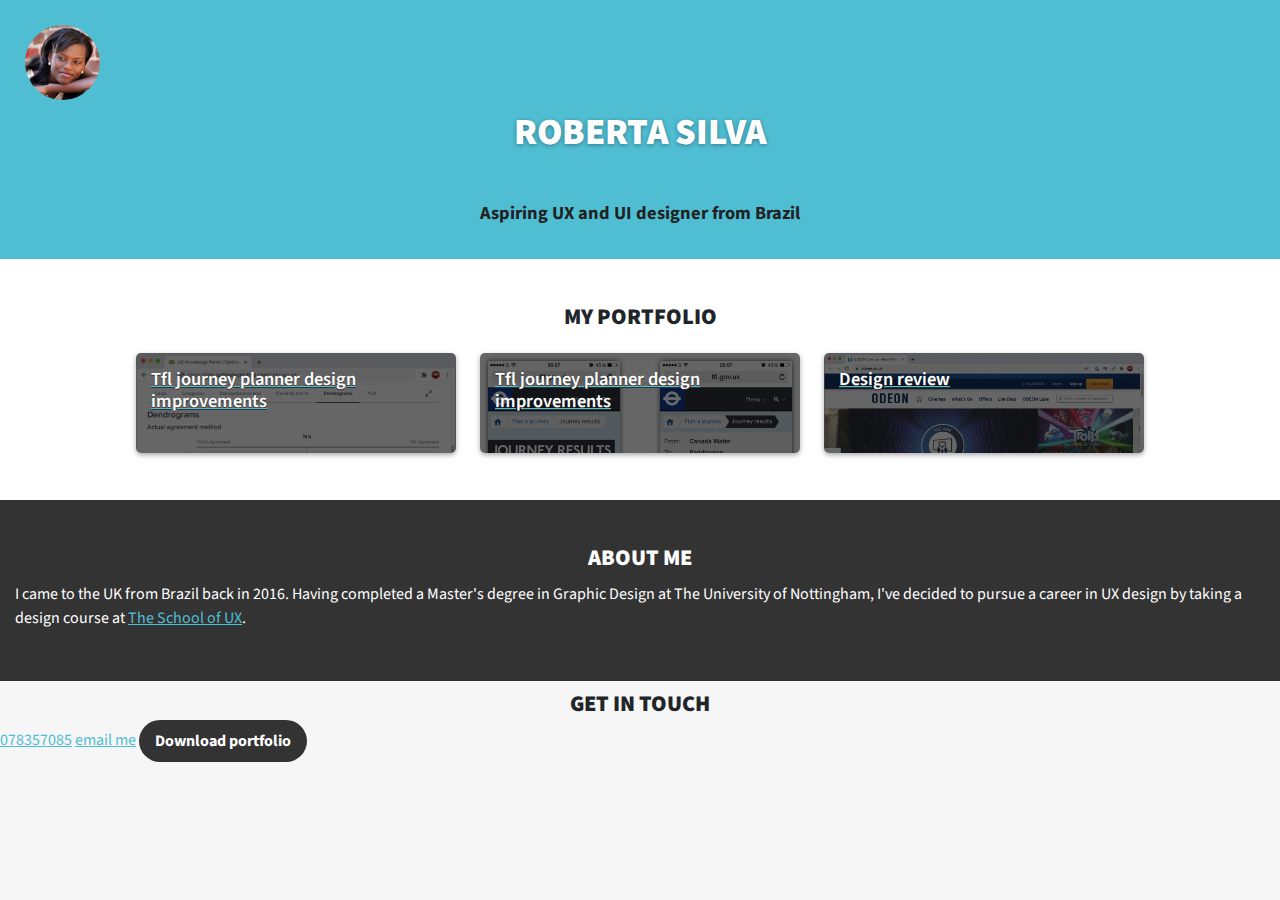
<file: index.html>
<!DOCTYPE html>
<html>

<!-- Head section where we define page metadata and reference CSS style -->
<head>
    
    <!-- Page title displayed in browser titlebar and search engines -->
    <title>UX Portfolio Roberts Silva</title>

    <!-- Below makes our page mobile-friendly -->
    <meta name="viewport" content="width=device-width, initial-scale=1">

    <!-- Section for CSS -->
    <!-- Reference to Bootstrap stylesheet -->
<link rel="stylesheet" href="css/bootstrap.css">
    
    <!-- Reference to our stylesheet -->
    <link rel="stylesheet" href="css/styles.css">

    <!-- Reference to Google Fonts stylesheet -->
<link rel="preconnect" href="https://fonts.googleapis.com">
<link rel="preconnect" href="https://fonts.gstatic.com" crossorigin>
<link href="https://fonts.googleapis.com/css2?family=Source+Sans+3:wght@400;600;700;900&display=swap" rel="stylesheet">
    
</head>

<!-- Body section where we add content -->
<body>
    <header>
        <img src="images/photo-author.jpg" width="75" height="75" class="photo">
        <h1>Roberta Silva</h1>
        <h2>Aspiring UX and UI designer from Brazil</h2>
    </header>

    <div class="projects">
        <h3>My portfolio</h3>
        <div class="row justify-content-center">
            <div class="project col-10 col-md-3" style="background-image: url(images/project-information-architecture.jpg)">
                <a href="project.html">
                    <h4>Tfl journey planner design improvements</h4>
                </a>
            </div>
            <div class="project col-10 col-md-3" style="background-image: url(images/project-design-improvements.png)">
                <a href="project.html">
                    <h4>Tfl journey planner design improvements</h4>
                </a>
            </div>
            <div class="project col-10 col-md-3" style="background-image: url(images/project-design-review.jpg)">
                <a href="project.html">
                    <h4>Design review</h4>
                </a>
            </div>
        </div>
    </div>

    <div class="about">
        <h3>About me</h3>
        <p>I came to the UK from Brazil back in 2016. Having completed a Master's degree in Graphic Design at The University of Nottingham, I've decided to pursue a career in UX design by taking a design course at <a href="https://schoolofux.com">The School of UX</a>.</p>
    </div>

    <footer>
        <h3>Get in touch</h3>
        <a href="tel:078357085">078357085</a>
        <a href="mailto:mail@robertasilva.com">email me</a>
        <a href="portfolio.pdf" class="btn-primary">Download portfolio</a>
    </footer>
</body>
</html>
</file>
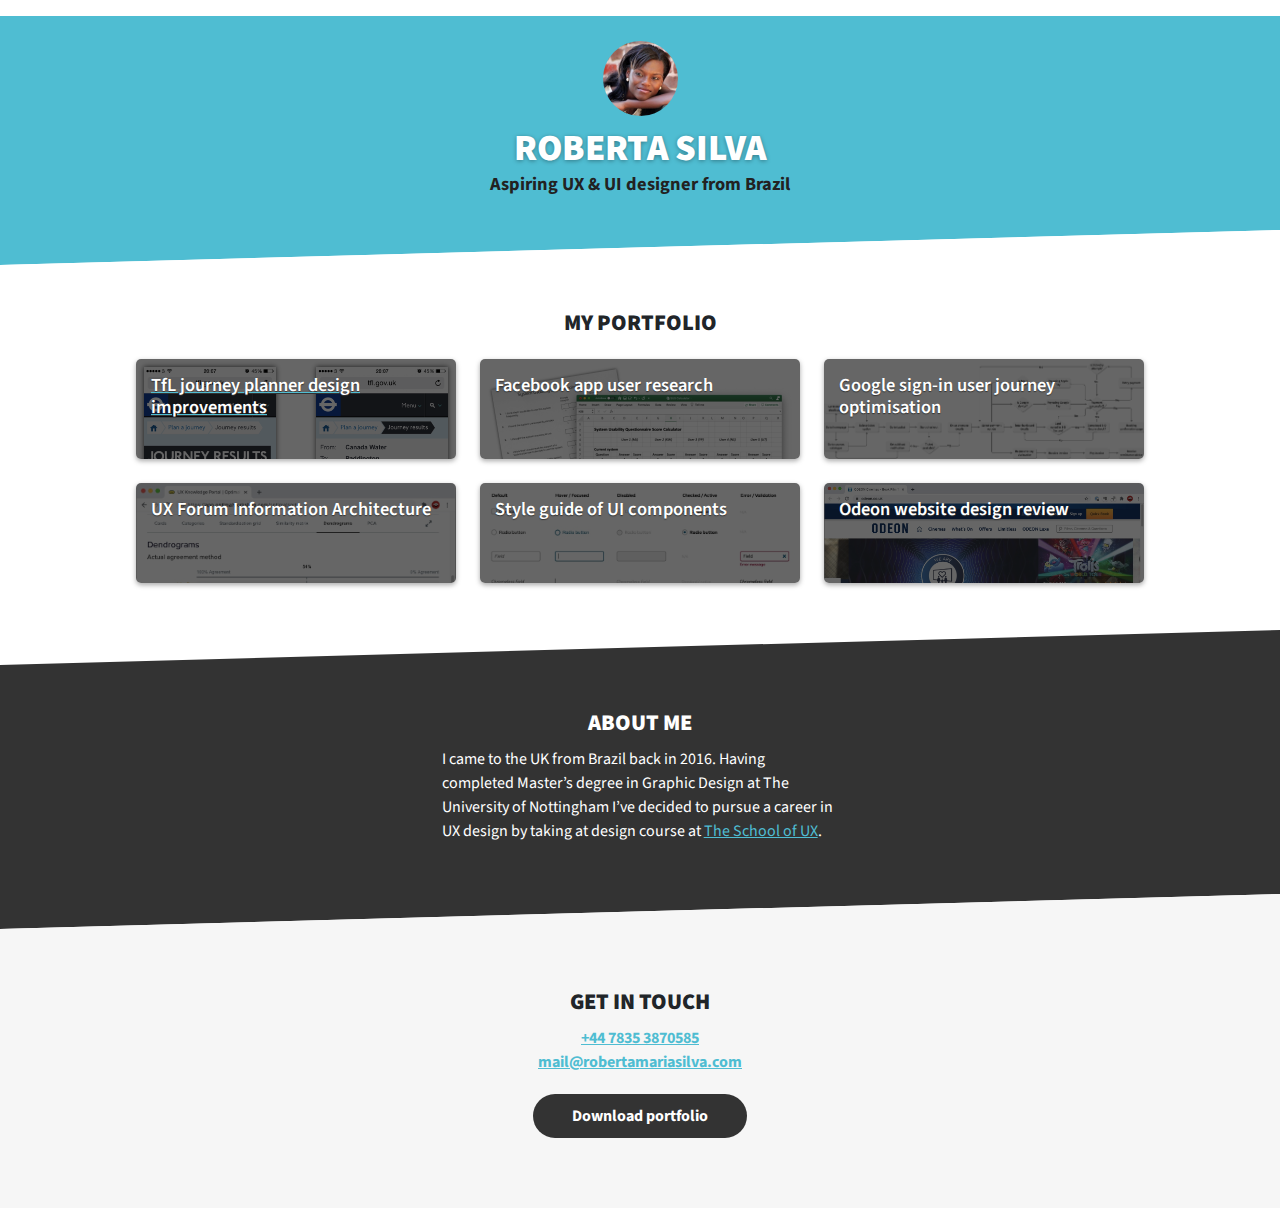
<file: index-final.html>
<!DOCTYPE html>
<html>

<!-- Head section where we define page metadata and reference CSS style -->
<head>
    
    <!-- Page title displayed in browser titlebar and search engines -->
    <title>Violetta Lankorska Portfolio</title>

    <!-- Below makes our page mobile-friendly -->
    <meta name="viewport" content="width=device-width, initial-scale=1">

    <!-- Section for CSS -->
    <!-- Reference to Bootstrap stylesheet -->
    <link rel="stylesheet" href="css/bootstrap.css">

    <!-- Reference to our stylesheet -->
    <link rel="stylesheet" href="css/styles-final.css">

    <!-- Reference to Google Fonts stylesheet -->
    <link rel="stylesheet" href="https://fonts.googleapis.com/css?family=Source+Sans+Pro:400,600,700,900">

</head>

<!-- Body section where we add content -->
<body>

    <p></p>
    <header>
        <div class="row justify-content-center">
            <img class="photo" src="images/photo-author.jpg" width="75" height="75">
        </div>
        
        <h1>Roberta Silva</h1>

        <h2>Aspiring UX &amp; UI designer from Brazil</h2>

    </header>
    
    <svg xmlns="http://www.w3.org/2000/svg" 
       viewBox="0 0 100 100" preserveAspectRatio="none"
       width="100%" height="35">
        <polygon fill="#4FBDD2" points="0,100 100,0 0,0"/>
        <polygon fill="white" points="0,100 100,0 100,100"/>
    </svg>

    <div class="projects">
        <h3>My portfolio</h3>
        
        <div class="row justify-content-center">
            
            <div class="project col-10 col-md-3" style="background-image: url(images/project-design-improvements.png);" tabindex="0">
                <a href="project-final.html">
                    <h4 class="title">TfL journey planner design improvements</h4>
                </a>
            </div>
            
            <div class="project col-10 col-md-3" style="background-image: url(images/project-user-research.jpg);" tabindex="0">
                <h4 class="title">Facebook app user research</h4>
            </div>            
            
            <div class="project col-10 col-md-3" style="background-image: url(images/project-user-journey.jpg);" tabindex="0">
                <h4 class="title">Google sign-in user journey optimisation</h4>
            </div>             
            
            <div class="project col-10 col-md-3" style="background-image: url(images/project-information-architecture.jpg);" tabindex="0">
                <h4 class="title">UX Forum Information Architecture</h4>
            </div>            
            
            <div class="project col-10 col-md-3" style="background-image: url(images/project-style-guide.jpg);" tabindex="0">
                <h4 class="title">Style guide of UI components</h4>
            </div>            

            <div class="project col-10 col-md-3" style="background-image: url(images/project-design-review.jpg);" tabindex="0">
                <h4 class="title">Odeon website design review</h4>
            </div>
        </div>
    </div>
    
    <svg xmlns="http://www.w3.org/2000/svg" 
       viewBox="0 0 100 100" preserveAspectRatio="none"
       width="100%" height="35">
        <polygon fill="white" points="0,100 100,0 0,0"/>
        <polygon fill="#333333" points="0,100 100,0 100,100"/>
    </svg>
    
    <div class="about">
        <h3>About me</h3>
        
        <div class="row justify-content-center"> 
            <p class="col-10 col-md-4">
                I came to the UK from Brazil back in 2016. Having completed Master’s degree in Graphic Design at The University of Nottingham I’ve decided to pursue a career in UX design by taking at design course at <a href="https://schoolofux.com">The School of UX</a>.
            </p>
        </div>
    </div>
    
    <svg xmlns="http://www.w3.org/2000/svg" 
       viewBox="0 0 100 100" preserveAspectRatio="none"
       width="100%" height="35">
        <polygon fill="#333333" points="0,100 100,0 0,0"/>
        <polygon fill="#F6F6F6" points="0,100 100,0 100,100"/>
    </svg>    
    
    <footer>
        <h3>Get in touch</h3>
        
        <div class="row justify-content-center">        
            <a class="col-12" href="tel:+44 7835 3870585">+44 7835 3870585</a>
            <a class="col-12" href="mailto:mail@robertamariasilva.com">mail@robertamariasilva.com</a>
            <a class="btn-primary col-8 col-md-3 col-lg-2" href="portfolio.pdf">Download portfolio</a>
        </div>
    </footer>
    
</body>
</html>
</file>
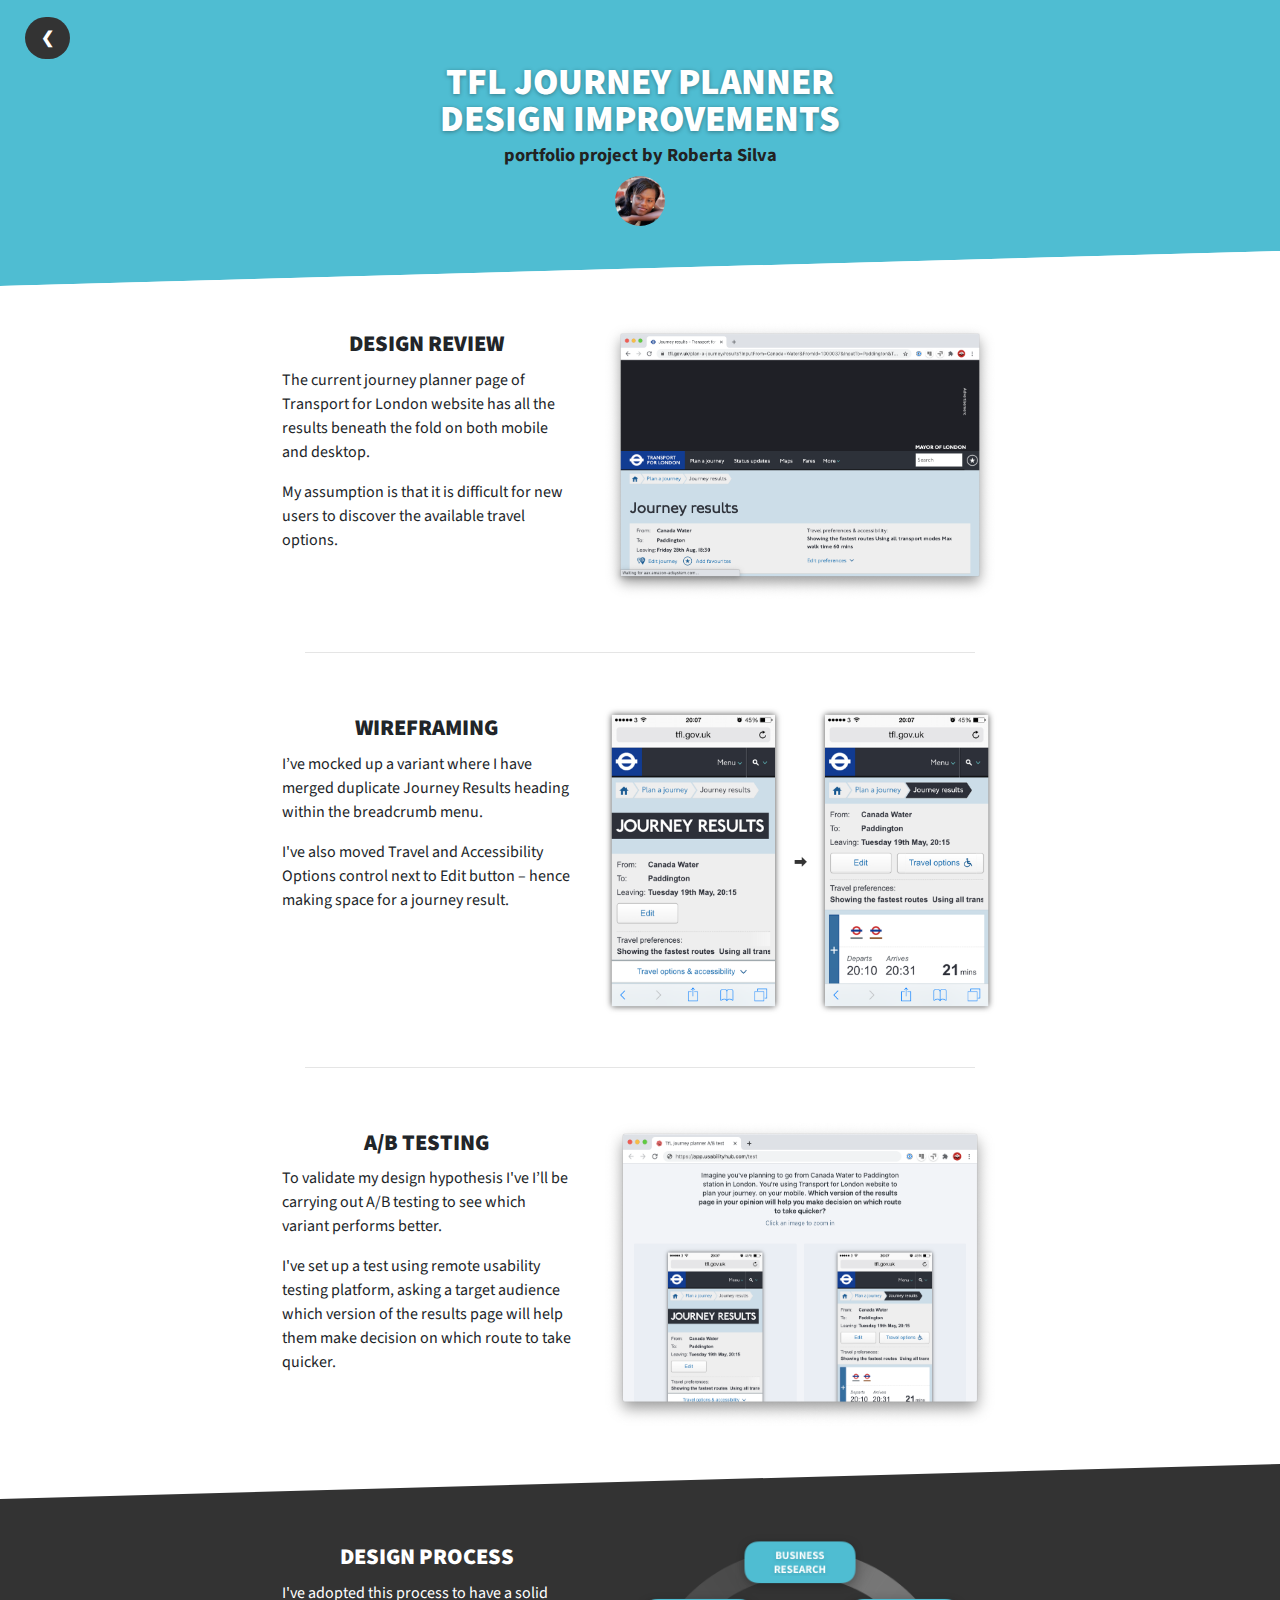
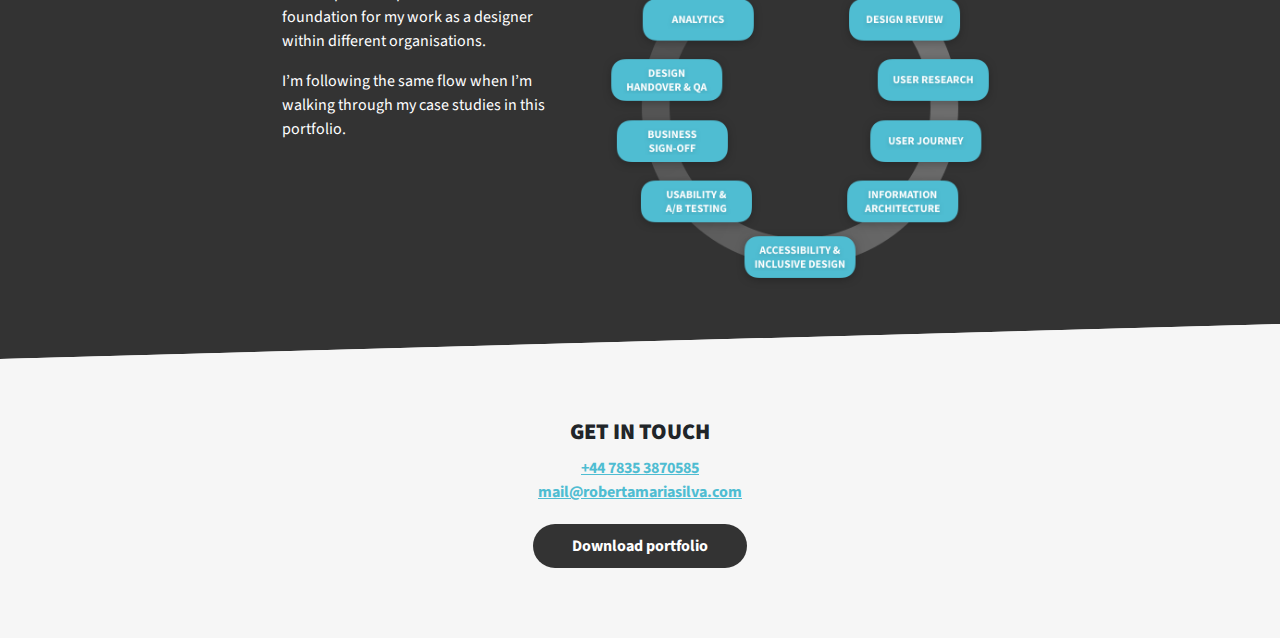
<file: project-final.html>
<!DOCTYPE html>
<html>

<!-- Head section where we define page metadata and reference CSS style -->

<head>

    <!-- Page title displayed in browser titlebar and search engines -->
    <title>TfL journey planner design improvements &ndash; project by Roberta Silva</title>

    <!-- Below makes our page mobile-friendly -->
    <meta name="viewport" content="width=device-width, initial-scale=1">

    <!-- Section for CSS -->
    <!-- Reference to Bootstrap stylesheet -->
    <link rel="stylesheet" href="css/bootstrap.css">

    <!-- Reference to our stylesheet -->
    <link rel="stylesheet" href="css/styles-final.css">

    <!-- Reference to Google Fonts stylesheet -->
    <link rel="stylesheet" href="https://fonts.googleapis.com/css?family=Source+Sans+Pro:400,600,700,900">

    <!-- Reference to our icons font stylesheet -->
    <link rel="stylesheet" href="css/icons.css">

</head>

<!-- Body section where we add content -->
<body>

    <header>
        <a href="index-final.html" class="btn-primary">&#10094;</a>        
        
        <h1>TfL journey planner<br/> design improvements</h1>

        <h2>portfolio project by Roberta Silva</h2>
        
        <div class="row justify-content-center">
            <img class="photo" src="images/photo-author.jpg" width="50" height="50">
        </div>
    </header>
    
    <svg xmlns="http://www.w3.org/2000/svg" 
       viewBox="0 0 100 100" preserveAspectRatio="none"
       width="100%" height="35">
        <polygon fill="#4FBDD2" points="0,100 100,0 0,0"/>
        <polygon fill="white" points="0,100 100,0 100,100"/>
    </svg>

    <div class="projects">
        <div class="row justify-content-center">
            <div class="col-10 col-md-3">
                <h3>Design review</h3>
                <p>
                    The current journey planner page of Transport for London website has all the results beneath the fold on both mobile and desktop.
                </p>
                <p>
                    My assumption is that it is difficult for new users to discover the available travel options.
                </p>                
            </div>
            
            <div class="col-10 col-md-4">
                <img class="img-fluid" src="images/project-design-improvements-desktop.png">
            </div>  
        </div>
    </div>    
    
    <hr class="col-6" />    

    <div class="projects">
        <div class="row justify-content-center">
            <div class="col-10 col-md-3">
                <h3>Wireframing</h3>
                <p>
                    I’ve mocked up a variant where I have merged duplicate Journey Results heading within the breadcrumb menu.
                </p>
                <p>
                    I've also moved Travel and Accessibility Options control next to Edit button – hence making space for a journey result. 
                </p>                
            </div>
            
            <div class="col-10 col-md-4">
                <img class="img-fluid" src="images/project-design-improvements.png">
            </div>  
        </div>
    </div>
    
    <hr class="col-6" />    
    
    <div class="projects">
        <div class="row justify-content-center">
            <div class="col-10 col-md-3">
                <h3>A/B testing</h3>
                <p>
                    To validate my design hypothesis I've I’ll be carrying out A/B testing to see which variant performs better.
                </p>
                <p>
                    I've set up a test using remote usability testing platform, asking a target audience which version of the results page will help them make decision on which route to take quicker.
                </p>
            </div>
            
            <div class="col-10 col-md-4">
                <img class="img-fluid" src="images/project-design-improvements-ab-test.png">
            </div>  
        </div>
    </div>
    
    <svg xmlns="http://www.w3.org/2000/svg" 
       viewBox="0 0 100 100" preserveAspectRatio="none"
       width="100%" height="35">
        <polygon fill="white" points="0,100 100,0 0,0"/>
        <polygon fill="#333333" points="0,100 100,0 100,100"/>
    </svg>
    
    <div class="process">
        <div class="row justify-content-center">
            <div class="col-10 col-md-3">
                <h3>Design process</h3>
                <p>
                    I've adopted this process to have a solid foundation for my work as a designer within different organisations.
                </p>
                <p>
                    I’m following the same flow when I’m walking through my case studies in this portfolio.  
                </p>                
            </div>
            
            <div class="col-10 col-md-4">
                <img class="img-fluid" src="images/design-process.png">
            </div>  
        </div>
    </div>    
    
    <svg xmlns="http://www.w3.org/2000/svg" 
       viewBox="0 0 100 100" preserveAspectRatio="none"
       width="100%" height="35">
        <polygon fill="#333333" points="0,100 100,0 0,0"/>
        <polygon fill="#F6F6F6" points="0,100 100,0 100,100"/>
    </svg>     
    
    
    <footer>
        <h3>Get in touch</h3>
        
        <div class="row justify-content-center">        
            <a class="col-12" href="tel:+44 7835 3870585">+44 7835 3870585</a>

            <a class="col-12" href="mailto:mail@robertamariasilva.com">mail@robertamariasilva.com</a>

            <a class="btn-primary col-8 col-md-3 col-lg-2" href="portfolio.pdf">Download portfolio</a>
        </div>
    </footer>
    
</body>
</html>
</file>
<file: css/styles.css>
/* Global styles */
body {
    background-color: #F6F6F6;
    font-family: 'Source Sans 3', sans-serif;
}

.photo {
    border-radius: 1000px;
}
/* Section styles */
header {
    background-color: #4fbdd2;
    padding: 25px;
}

.projects {
    background-color: white;
    padding: 35px 15px;
    
}

.about {
    background-color: #333333;
    color: white;
    padding: 35px 15px;
}
/* Heading styles */
h1 {
    color: white;
    font-size: 2.3em;
    font-weight: 900;
    text-align: center;
    line-height: 1em;
    text-shadow: 0 1px 4px rgba(0, 0, 0, 0.35);
    margin: 15px 0 5px 0;
    text-transform: uppercase;
}

h2{
    color: #222222;
    font-size: 1.15em;
    font-weight: 700;
    text-align: center;
    margin: 50px 0 10px 0;
}

h3{
    font-size: 1.4em;
    font-weight: 900;
    text-align: center;
    margin: 10px 0 10px 0;
    text-transform: uppercase;
}

h4 {
    font-size: 1.15em;
    font-weight: 600;
    color: white;
    text-shadow: 0 1px 1px #333333;
}


/* Project tile styles */
.project {
    background-size: cover;
    background-color: rgba(0, 0, 0, 0.6);
    background-blend-mode: overlay;
    margin: 12px;
    padding: 15px;
    border-radius: 5px;
    box-shadow: 0 2px 5px darkgrey;
    
    min-height: 100px;
}

/* Button styles */
.btn-primary {
    color: white;
    background: #333333;
    border-radius: 50px;
    border: none;
    margin: 20px 0 20px 0;
    padding: 10px 16px 10px 16px;
    font-size: 1em;
    font-weight: 700;
    text-decoration: none;
    vertical-align: middle;
}

/* Link styles */

a {
    color: #4fbdd2;
    text-decoration: underline;
}"
</file>
<file: css/styles-final.css>
/* ----------------------- */
/*       Main styles       */
/* ----------------------- */

/* Global styles */
body {
    font-family: 'Source Sans Pro', sans-serif;
}

/* Section styles */
header {
    background-color: #4FBDD2;
    padding: 25px 25px;
}

.projects {
    background-color: white;
    padding: 35px 15px;
}

.about {
    background-color: #333333;
    color: white;
    padding: 35px 15px;
}

.process {
    background-color: #333333;
    color: white;
    padding: 35px 15px;
}

footer {
    background-color: #F6F6F6;
    padding: 50px 15px;
    text-align: center;
    font-weight: 700;
}

.photo {
    border-radius: 1000px;
}

/* Heading styles */
h1 {
    color: white;
    font-size: 2.3em;
    font-weight: 900;
    text-align: center;
    line-height: 1em;
    text-shadow: 0 1px 4px rgba(0,0,0,0.35);  
    margin: 15px 0 5px 0;
    text-transform: uppercase;    
}

h2 {
    color: #222222;
    font-size: 1.15em;
    font-weight: 700;
    text-align: center;
    margin: 5px 0 10px 0;
}

h3 {
    font-size: 1.4em;
    font-weight: 900;
    text-align: center;
    margin: 10px 0 10px 0;
    text-transform: uppercase;
}

h4 {
    font-size: 1.15em;
    font-weight: 600;
    color: white;
    text-shadow: 0 1px 1px #333333;    
}


/* Project tile styles */
.project {
    background-size: cover;
    background-color: rgba(0,0,0,0.6);
    background-blend-mode: overlay;
    margin: 12px;
    padding: 15px;
    border-radius: 5px;
    box-shadow: 0 2px 5px darkgrey;
    min-height: 100px;
}

.project:hover {
    transform: scale(1.02);
    transition: all 0.2s;
}

.project:focus {
    transform: scale(1.02);
    transition: all 0.2s;
}


/* Button styles */
.btn-primary {
    color: white;
    background: #333333;
    border-radius: 50px;
    border: none;
    margin: 20px 0;
    padding: 10px 16px;
    text-align: center;
    font-size: 1em;
    font-weight: 700;
    text-decoration: none;
    vertical-align: middle;
    transition: all 0.2s;    
}

.btn-primary:hover {
    transform: scale(1.03);
    transition: all 0.2s;
    background: white;
    color: black;    
    text-decoration: none;
}


/* Link styles */
a {
    color: #4FBDD2;
    text-decoration: underline;
}

a:hover {
    color: #69BCCE;
    text-decoration: none;
}
</file>
<file: css/icons.css>
@font-face {
  font-family: 'icons';
  src:  url('../fonts/icons.eot?vrn3ve');
  src:  url('fonts/../icons.eot?vrn3ve#iefix') format('embedded-opentype'),
    url('../fonts/icons.woff2?vrn3ve') format('woff2'),
    url('../fonts/icons.ttf?vrn3ve') format('truetype'),
    url('../fonts/icons.woff?vrn3ve') format('woff'),
    url('../fonts/icons.svg?vrn3ve#icons') format('svg');
  font-weight: normal;
  font-style: normal;
}

[class^="icon-"], [class*=" icon-"] {
  /* use !important to prevent issues with browser extensions that change fonts */
  font-family: 'icons' !important;
  speak: none;
  font-style: normal;
  font-weight: normal;
  font-variant: normal;
  text-transform: none;
  line-height: 1;
  margin: 0 7px;
    
  /* Better Font Rendering =========== */
  -webkit-font-smoothing: antialiased;
  -moz-osx-font-smoothing: grayscale;
}

.icon-tickets:before {
  content: "\e902";
}
.icon-close:before {
  content: "\e900";
}
.icon-coffee:before {
  content: "\e901";
}
</file>
